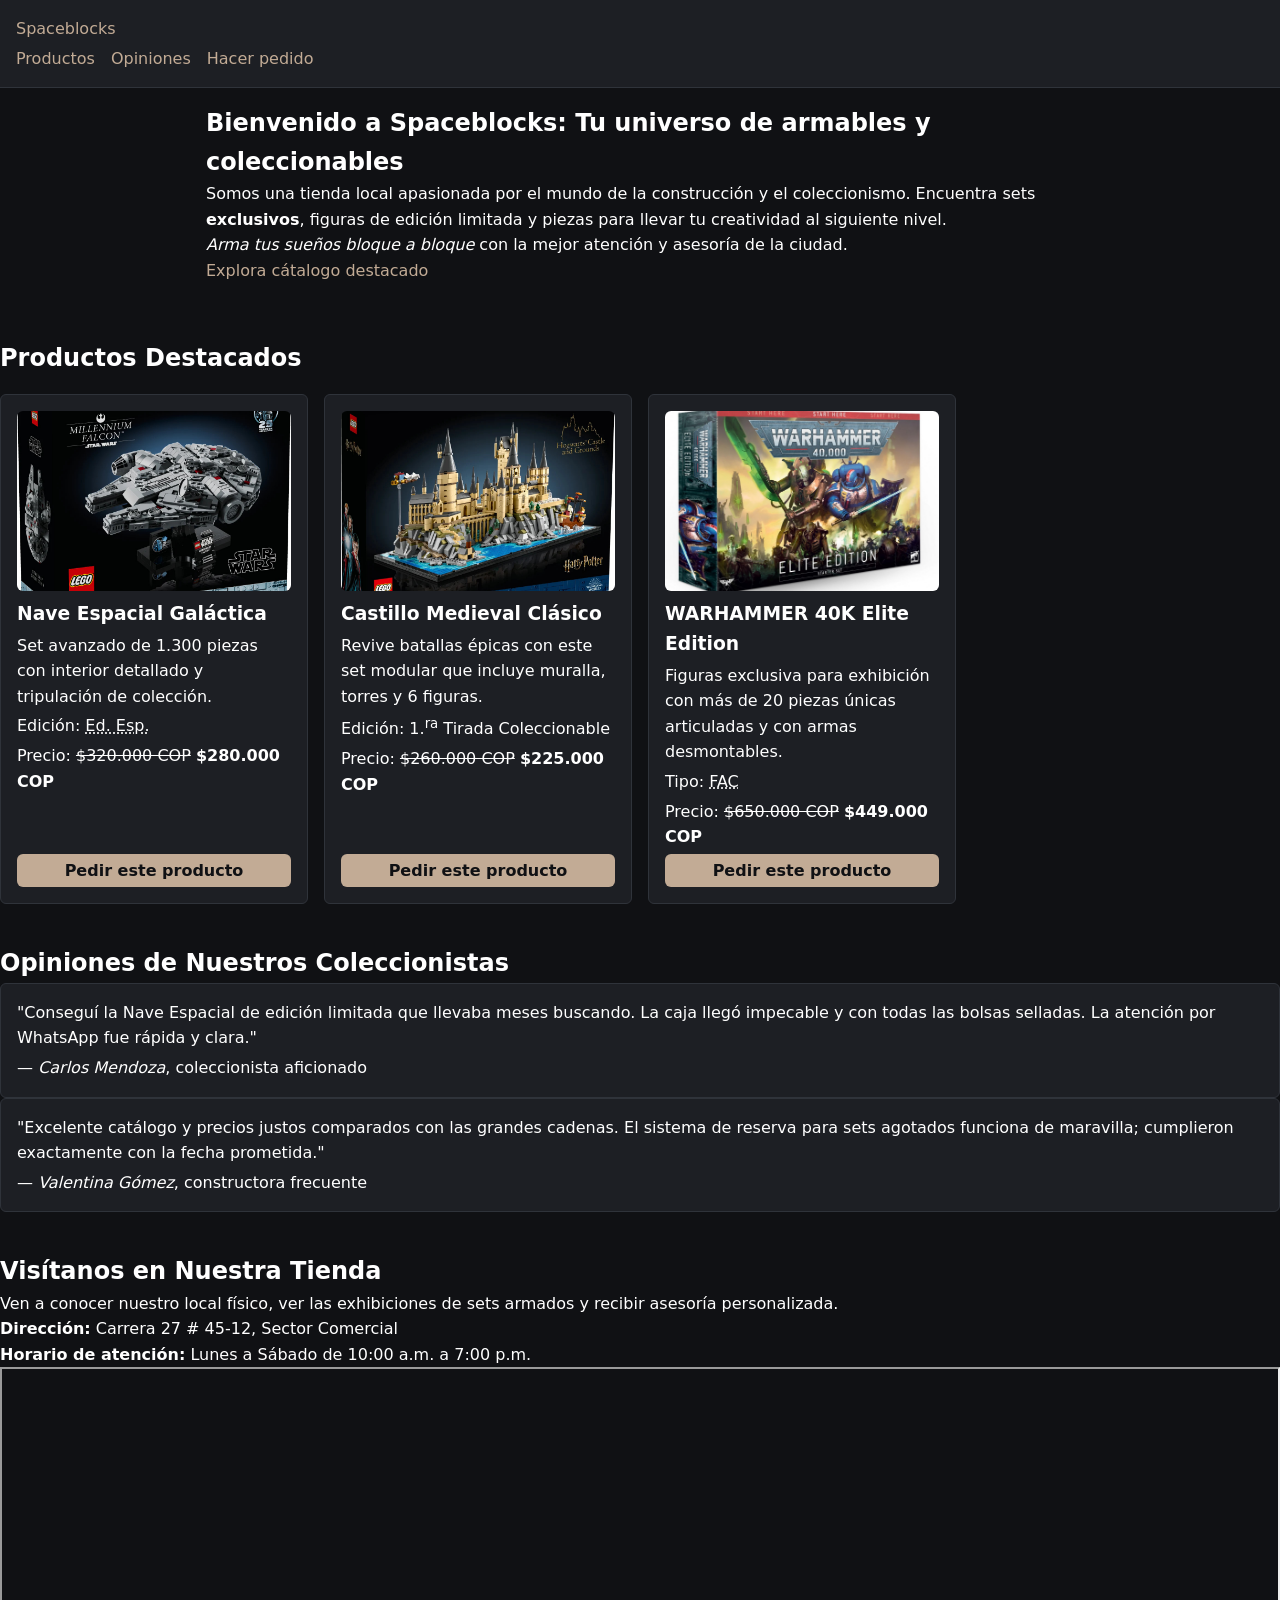
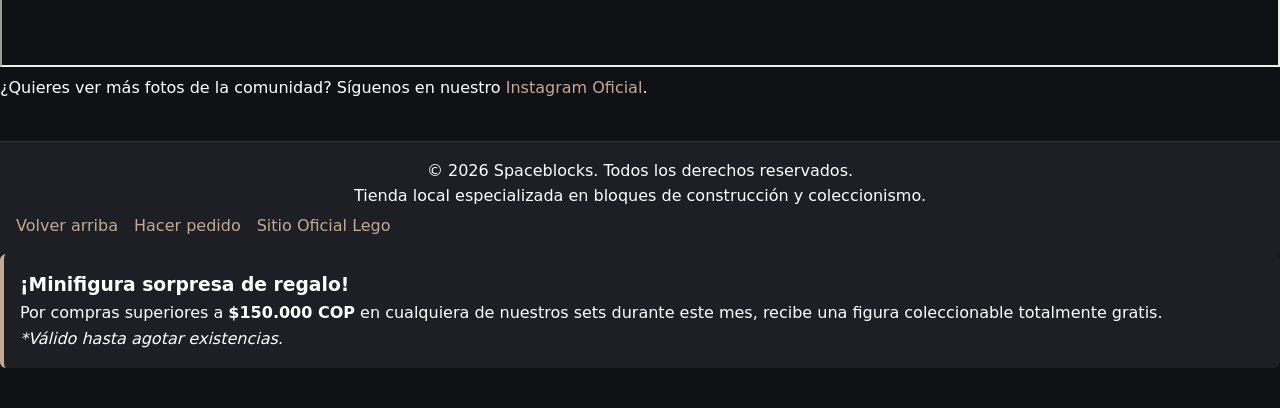
<file: index.html>
<!DOCTYPE html>
<html lang="en">
<head>
    <meta charset="UTF-8">
    <meta name="viewport" content="width=device-width, initial-scale=1.0">
    <meta name="description" content="Tienda especializada en sets de Lego exclusivos, figuras coleccionables en Spaceblocks.">
    <title>Spaceblocks | Tienda de Legos y Coleccionables</title>
    <link rel="stylesheet" href="css/styles.css">
</head>
<body>


<header>
<a href="index.html">Spaceblocks</a>

 <nav>
   <ul>
    <li><a href= "#productos">Productos </a></li>
    <li><a href= "#opiniones">Opiniones </a></li>
    <li><a href="pedidos.html">Hacer pedido</a></li>
   </ul>
 </nav>
</header>

<main>
<section>

<h1> Bienvenido a Spaceblocks: Tu universo de armables y coleccionables </h1>
<p>
    Somos una tienda local apasionada por el mundo de la construcción y el coleccionismo. 
    Encuentra sets <strong>exclusivos</strong>, figuras de edición limitada y piezas para llevar tu creatividad al siguiente nivel.
</p>
<p>
    <em>Arma tus sueños bloque a bloque</em> con la mejor atención y asesoría de la ciudad.
</p>
 <a href="#productos">Explora cátalogo destacado</a>
</section>
</main>

<!-- Sección 2: Productos destacados (Mínimo 3 tarjetas) -->
<section id="productos">
<h2>Productos Destacados</h2>

<!-- Tarjeta 1 -->
<article>
<img src="images/lego-falcon.jpg" alt="Set de nave espacial Lego Halcón Milenario armado con minifiguras">
<h3>Nave Espacial Galáctica</h3>
<p>Set avanzado de 1.300 piezas con interior detallado y tripulación de colección.</p>
<p>Edición: <abbr title="Edición Especial">Ed. Esp.</abbr></p>
<p>
    Precio: <s>$320.000 COP</s> <strong>$280.000 COP</strong>
                </p>
<a href="pedidos.html">Pedir este producto</a>
</article>

<!-- Tarjeta 2 -->
<article>
<img src="images/lego-castillo.jpg" alt="Castillo medieval de bloques con caballeros y puente levadizo">
<h3>Castillo Medieval Clásico</h3>
<p>Revive batallas épicas con este set modular que incluye muralla, torres y 6 figuras.</p>
<p>Edición: 1.<sup>ra</sup> Tirada Coleccionable</p>
<p>
    Precio: <s>$260.000 COP</s> <strong>$225.000 COP</strong>
</p>
<a href="pedidos.html">Pedir este producto</a>
</article>

<!-- Tarjeta 3 -->
<article>
<img src="images/coleccionable-warhammer40k.jpg" alt="Figuras articuladas coleccionable de WARHAMMER 40K">
<h3>WARHAMMER 40K Elite Edition</h3>
<p>Figuras exclusiva para exhibición con más de 20 piezas únicas articuladas y con armas desmontables.</p>
<p>Tipo: <abbr title="Figura de Acción Coleccionable">FAC</abbr></p>
<p>
    Precio: <s>$650.000 COP</s> <strong>$449.000 COP</strong>
</p>
<a href="pedidos.html">Pedir este producto</a>
</article>
</section>

<!-- Sección 4: Opiniones de clientes (blockquote y cite) -->
<section id="opiniones">
 <h2>Opiniones de Nuestros Coleccionistas</h2>

<!-- Testimonio 1 -->
<article>
<blockquote>
<p>
    "Conseguí la Nave Espacial de edición limitada que llevaba meses buscando. La caja llegó impecable y con todas las bolsas selladas. La atención por WhatsApp fue rápida y clara."
</p>
</blockquote>
<p>— <cite>Carlos Mendoza</cite>, coleccionista aficionado</p>
</article>

<!-- Testimonio 2 -->
<article>
<blockquote>
<p>
    "Excelente catálogo y precios justos comparados con las grandes cadenas. El sistema de reserva para sets agotados funciona de maravilla; cumplieron exactamente con la fecha prometida."
</p>
</blockquote>
<p>— <cite>Valentina Gómez</cite>, constructora frecuente</p>
</article>
</section>

<!-- Sección 5: Cómo llegar / Ubicación -->
<section id="ubicacion">
<h2>Visítanos en Nuestra Tienda</h2>
<p>
    Ven a conocer nuestro local físico, ver las exhibiciones de sets armados y recibir asesoría personalizada.
</p>
<p>
<strong>Dirección:</strong> Carrera 27 # 45-12, Sector Comercial<br>
<strong>Horario de atención:</strong> Lunes a Sábado de 10:00 a.m. a 7:00 p.m.
</p>

 <!-- Mapa embebido con iframe (cumple con title y medios) -->
 <div>
 <iframe 
    title="Ubicación de la tienda Spaceblocks en Google Maps" 
    src="https://www.google.com/maps/embed?pb=!1m18!1m12!1m3!1d3959.0!2d-73.12!3d7.12!2m3!1f0!2f0!3f0!3m2!1i1024!2i768!4f13.1!3m3!1m2!1s0x0%3A0x0!2zN8KwMDcnMTIuMCJOIDczwrAwNycxMi4wIlc!5e0!3m2!1ses!2sco!4v1600000000000" 
    width="100%" 
    height="300" 
    loading="lazy">
</iframe>
</div>

<!-- Enlace externo que abre en pestaña nueva -->
<p>
    ¿Quieres ver más fotos de la comunidad? Síguenos en nuestro 
    <a href="https://instagram.com/spaceblocks.bga?mdxt=MWp0b2s2YzFlNng2Yg%3D%3D" target="_blank" rel="noopener noreferrer">Instagram Oficial</a>.
</p>
</section>
</main>

<!-- Pie de página compartido -->
<footer>
<p>&copy; 2026 Spaceblocks. Todos los derechos reservados.</p>
<p>Tienda local especializada en bloques de construcción y coleccionismo.</p>
<nav aria-label="Navegación del pie de página">
<ul>
<li><a href="#inicio">Volver arriba</a></li>
<li><a href="pedidos.html">Hacer pedido</a></li>
<li><a href="https://www.lego.com" target="_blank" rel="noopener noreferrer">Sitio Oficial Lego</a></li>
</ul>
</nav>
</footer>

<!-- sección de productos -->
</section>

<!-- Contenido complementario / Banner de promoción -->
<aside id="promocion">
<h3>¡Minifigura sorpresa de regalo!</h3>
<p>
    Por compras superiores a <strong>$150.000 COP</strong> en cualquiera de nuestros sets durante este mes, recibe una figura coleccionable totalmente gratis.
</p>
<p>
<em>*Válido hasta agotar existencias.</em>
</p>
</aside>

<!-- sección de información útil -->
<section id="informacion">

</body>
</html>
</file>
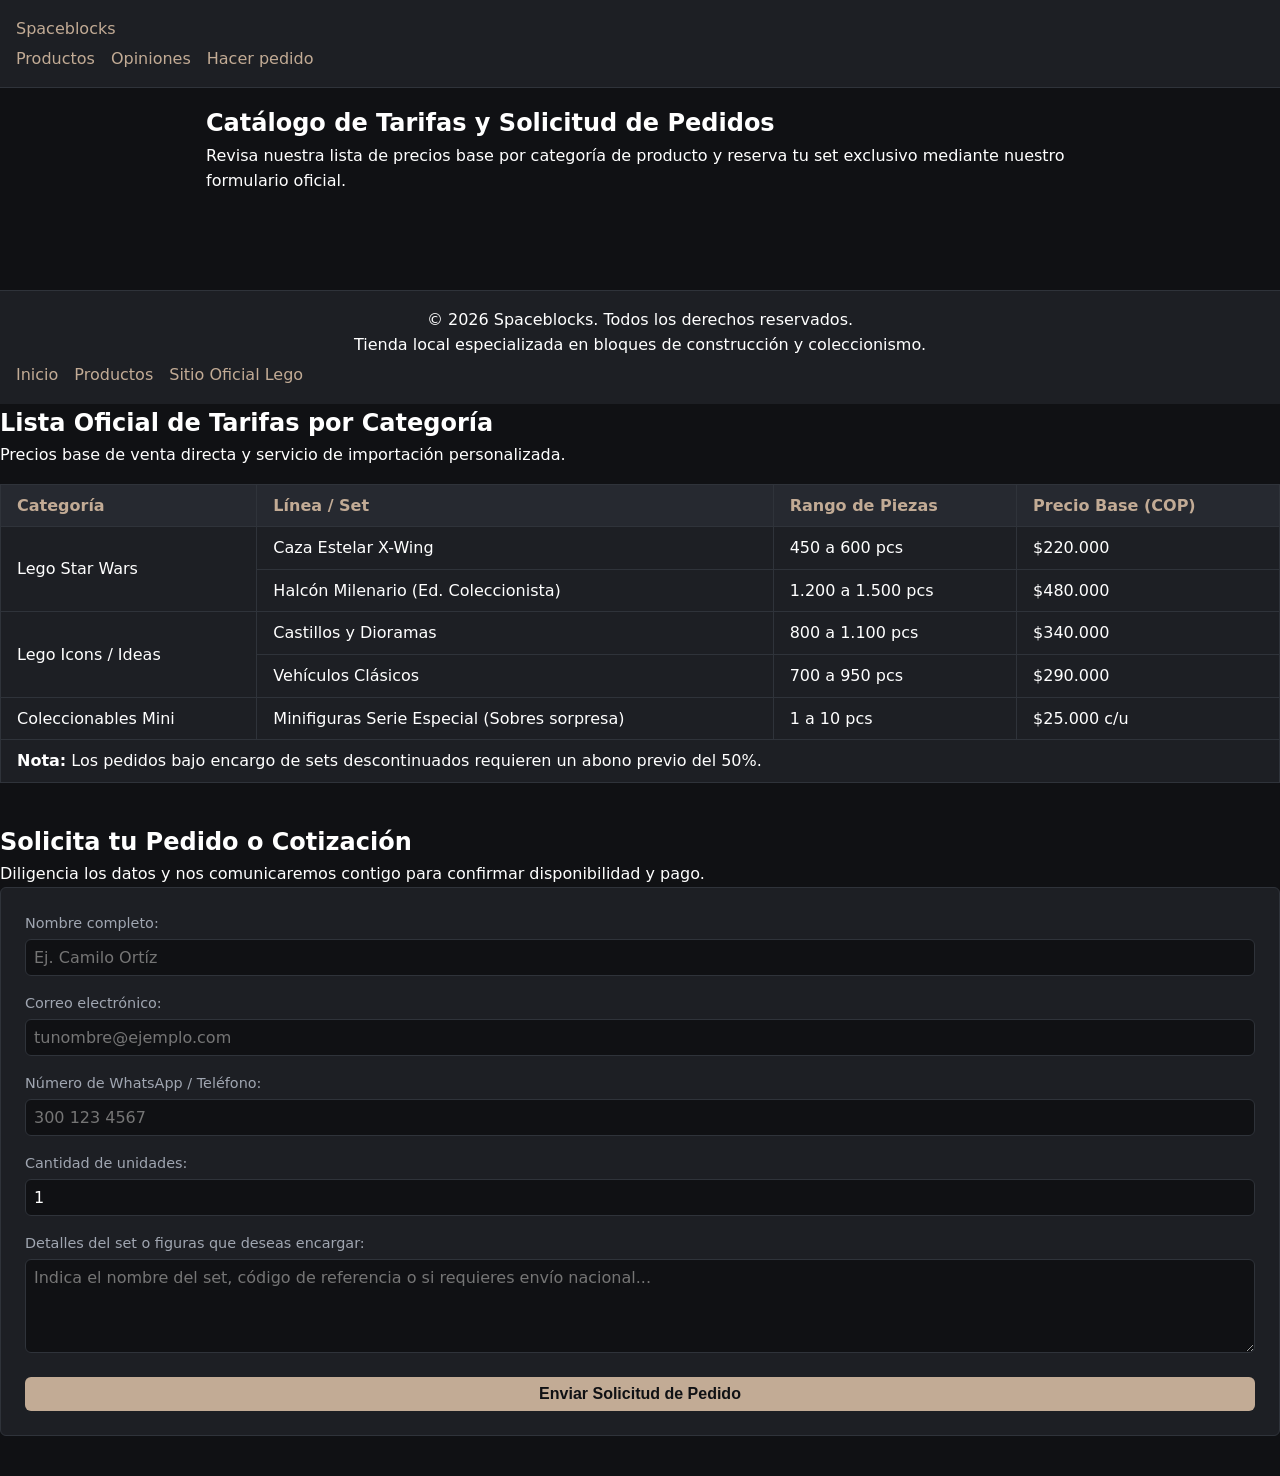
<file: pedidos.html>
<!DOCTYPE html>
<html lang="en">
<head>
    <meta charset="UTF-8">
    <meta name="viewport" content="width=device-width, initial-scale=1.0">
    <title>Spaceblocks | Tienda de Legos y Coleccionables</title>
    <link rel="stylesheet" href="css/styles.css">
</head>
<body>
<!-- Encabezado compartido (mismo que index.html) -->
<header>
    
<a href="index.html">Spaceblocks</a>

<nav>
<ul>
    <li><a href="index.html#productos">Productos</a></li>
    <li><a href="index.html#opiniones">Opiniones</a></li>
    <li><a href="pedidos.html">Hacer pedido</a></li>
</ul>
</nav>
</header>

<main>
<!-- Título único h1 de esta página -->
<section id="presentacion-pedidos">
<h1>Catálogo de Tarifas y Solicitud de Pedidos</h1>
<p>
    Revisa nuestra lista de precios base por categoría de producto y reserva tu set exclusivo mediante nuestro formulario oficial.
</p>
</section>

<!-- AQUÍ COLOCAREMOS LA TABLA Y EL FORMULARIO -->

</main>

<!-- Pie de página compartido (mismo que index.html) -->
<footer>
<p>&copy; 2026 Spaceblocks. Todos los derechos reservados.</p>
<p>Tienda local especializada en bloques de construcción y coleccionismo.</p>
<nav aria-label="Navegación del pie de página">
<ul>
    <li><a href="index.html">Inicio</a></li>
    <li><a href="index.html#productos">Productos</a></li>
    <li><a href="https://www.lego.com" target="_blank" rel="noopener noreferrer">Sitio Oficial Lego</a></li>
</ul>
</nav>
</footer>

<!-- Sección de Tarifas y Precios -->
<section id="tarifas">
<h2>Lista Oficial de Tarifas por Categoría</h2>
<p>Precios base de venta directa y servicio de importación personalizada.</p>

<table>
<!-- Encabezados de columna -->
<thead>
<tr>
<th>Categoría</th>
<th>Línea / Set</th>
<th>Rango de Piezas</th>
<th>Precio Base (COP)</th>
</tr>
</thead>

<!-- Filas de datos -->
<tbody>
<!-- Fila 1 y 2: Ejemplo de rowspan en la columna Categoría -->
<tr>
<td rowspan="2">Lego Star Wars</td>
<td>Caza Estelar X-Wing</td>
<td>450 a 600 pcs</td>
<td>$220.000</td>
</tr>
<tr>
<td>Halcón Milenario (Ed. Coleccionista)</td>
<td>1.200 a 1.500 pcs</td>
<td>$480.000</td>
</tr>

<!-- Fila 3 y 4: Otra categoría con rowspan -->
<tr>
<td rowspan="2">Lego Icons / Ideas</td>
<td>Castillos y Dioramas</td>
<td>800 a 1.100 pcs</td>
<td>$340.000</td>
</tr>
<tr>
<td>Vehículos Clásicos</td>
<td>700 a 950 pcs</td>
<td>$290.000</td>
</tr>

<!-- Fila 5: Ejemplo de colspan fusionando 3 columnas -->
<tr>
<td>Coleccionables Mini</td>
<td>Minifiguras Serie Especial (Sobres sorpresa)</td>
<td>1 a 10 pcs</td>
<td>$25.000 c/u</td>
</tr>
<tr>
<!-- colspan="4": Esta celda abarca las 4 columnas de la tabla -->
<td colspan="4">
<strong>Nota:</strong> Los pedidos bajo encargo de sets descontinuados requieren un abono previo del 50%.
</td>
</tr>
</tbody>
</table>
</section>

<!-- Sección del Formulario de Pedidos -->
<section id="formulario-pedido">
<h2>Solicita tu Pedido o Cotización</h2>
<p>Diligencia los datos y nos comunicaremos contigo para confirmar disponibilidad y pago.</p>

<form action="https://formspree.io/f/ejemplo" method="POST">
                
<!-- Campo 1: Tipo text -->
<div>
<label for="nombre-cliente">Nombre completo:</label>
<input type="text" id="nombre-cliente" name="nombre" placeholder="Ej. Camilo Ortíz" required>
</div>

<!-- Campo 2: Tipo email (segundo type distinto) -->
<div>
<label for="correo-cliente">Correo electrónico:</label>
<input type="email" id="correo-cliente" name="correo" placeholder="tunombre@ejemplo.com" required>
</div>

<!-- Campo 3: Tipo tel (tercer type distinto) -->
<div>
<label for="telefono-cliente">Número de WhatsApp / Teléfono:</label>
<input type="tel" id="telefono-cliente" name="telefono" placeholder="300 123 4567" required>
</div>

<!-- Campo 4: Tipo number (un cuarto type extra) -->
<div>
<label for="cantidad-sets">Cantidad de unidades:</label>
<input type="number" id="cantidad-sets" name="cantidad" min="1" max="10" value="1">
</div>

<!-- Campo 5: Textarea para comentarios o detalles del set -->
<div>
<label for="mensaje-pedido">Detalles del set o figuras que deseas encargar:</label>
<textarea id="mensaje-pedido" name="mensaje" rows="4" cols="30" placeholder="Indica el nombre del set, código de referencia o si requieres envío nacional..." required></textarea>
</div>

<!-- Botón de envío -->
<div>
    <button type="submit">Enviar Solicitud de Pedido</button>
</div>

</form>
</section>

</body>
</html>
</file>
<file: css/styles.css>
/* ==========================================================================
   1. VARIABLES (:root) - PALETA SPACEBLOCKS
   ========================================================================== */
:root {
    --color-fondo: #101114;              /* Negro espacial */
    --color-superficie: #1d1f24;         /* Gris grafito */
    --color-superficie-hover: #262930;   /* Gris interactivo */
    --color-borde: #2f333a;              /* Líneas divisorias */
    --color-acento: #c2ab95;             /* Bronce cálido (botones) */
    --color-acento-hover: #dbbe9e;       /* Bronce más claro */
    --color-texto: #ffffff;              /* Blanco principal */
    --color-texto-mutado: #a0a6b1;       /* Gris claro secundario */
    --color-overlay: rgba(16, 17, 20, 0.85); /* Canal alfa obligatorio */
    --degradado-hero: linear-gradient(135deg, #101114 0%, #1d1f24 100%);

    --fuente-principal: 'Segoe UI', system-ui, -apple-system, sans-serif;
    --espacio-xs: 0.25rem;
    --espacio-sm: 0.5rem;
    --espacio-md: 1rem;
    --espacio-lg: 1.5rem;
    --espacio-xl: 2.5rem;
    --radio-borde: 6px;
}

/* ==========================================================================
   2. RESET Y REGLAS BASE
   ========================================================================== */
*,
*::before,
*::after {
    box-sizing: border-box; /* Modelo de cajas predecible */
    margin: 0;
    padding: 0;
}

body {
    font-family: var(--fuente-principal);
    background-color: var(--color-fondo);
    color: var(--color-texto);
    line-height: 1.6;
    overflow-wrap: break-word;
}

/* Contenedor central (evita que se pegue a los bordes en celular a 360px) */
main {
    max-width: 900px;
    margin: 0 auto;
    padding: var(--espacio-md);
}

section, aside {
    margin-bottom: var(--espacio-xl);
}

a {
    color: var(--color-acento);
    text-decoration: none;
}

a:hover {
    color: var(--color-acento-hover);
    text-decoration: underline;
}

/* ==========================================================================
   3. HEADER Y FOOTER (Compartido entre páginas)
   ========================================================================== */
header, footer {
    background-color: var(--color-superficie);
    border-bottom: 1px solid var(--color-borde);
    padding: var(--espacio-md);
}

footer {
    border-top: 1px solid var(--color-borde);
    border-bottom: none;
    text-align: center;
    margin-top: var(--espacio-xl);
}

header nav ul, footer nav ul {
    list-style: none;
    display: flex;
    gap: var(--espacio-md);
    flex-wrap: wrap;
    margin-top: var(--espacio-xs);
}

/* ==========================================================================
   4. CATÁLOGO Y TARJETAS DE PRODUCTO (Arreglo de imágenes)
   ========================================================================== */
/* Cuadrícula responsiva: 1 columna en celular, varias en pantalla ancha */
.catalogo__contenedor,
#productos {
    display: grid;
    grid-template-columns: repeat(auto-fit, minmax(250px, 1fr));
    gap: var(--espacio-md);
}

#productos h2 {
    grid-column: 1 / -1; /* El título ocupa todo el ancho */
}

/* Tarjeta individual */
article {
    background-color: var(--color-superficie);
    border: 1px solid var(--color-borde);
    border-radius: var(--radio-borde);
    padding: var(--espacio-md);
    display: flex;
    flex-direction: column;
    gap: var(--espacio-xs);
}

/* AQUÍ SE CONTROLA EL TAMAÑO DE LAS IMÁGENES: */
article img {
    width: 100%;
    height: 180px;         /* Altura fija y pareja */
    object-fit: cover;     /* Recorta la foto sin deformarla */
    border-radius: var(--radio-borde);
    margin-bottom: var(--espacio-xs);
}

/* Botón de pedir en las tarjetas */
article a {
    display: inline-block;
    background-color: var(--color-acento);
    color: var(--color-fondo);
    padding: var(--espacio-xs) var(--espacio-sm);
    border-radius: var(--radio-borde);
    text-align: center;
    font-weight: bold;
    margin-top: auto;      /* Lo alinea al fondo de la tarjeta */
}

/* Banner de promoción (aside) */
aside {
    background-color: var(--color-superficie);
    border-left: 4px solid var(--color-acento);
    padding: var(--espacio-md);
    border-radius: var(--radio-borde);
}

/* ==========================================================================
   5. TABLA DE TARIFAS (Estilo Excel en dark mode)
   ========================================================================== */
table {
    width: 100%;
    border-collapse: collapse; /* Requisito obligatorio: une bordes estilo Excel */
    margin: var(--espacio-md) 0;
    background-color: var(--color-superficie);
}

th, td {
    border: 1px solid var(--color-borde);
    padding: var(--espacio-sm) var(--espacio-md);
    text-align: left;
}

th {
    background-color: var(--color-superficie-hover);
    color: var(--color-acento);
}

/* ==========================================================================
   6. FORMULARIO DE PEDIDOS
   ========================================================================== */
form {
    background-color: var(--color-superficie);
    border: 1px solid var(--color-borde);
    border-radius: var(--radio-borde);
    padding: var(--espacio-lg);
    display: flex;
    flex-direction: column;
    gap: var(--espacio-md);
}

label {
    display: block;
    margin-bottom: var(--espacio-xs);
    font-size: 0.9rem;
    color: var(--color-texto-mutado);
}

input, textarea {
    width: 100%;
    padding: var(--espacio-sm);
    background-color: var(--color-fondo);
    border: 1px solid var(--color-borde);
    border-radius: var(--radio-borde);
    color: var(--color-texto);
    font-family: inherit;
    font-size: 1rem;
}

input:focus, textarea:focus {
    border-color: var(--color-acento);
    outline: none;
}

button[type="submit"] {
    background-color: var(--color-acento);
    color: var(--color-fondo);
    border: none;
    padding: var(--espacio-sm) var(--espacio-md);
    border-radius: var(--radio-borde);
    font-size: 1rem;
    font-weight: bold;
    cursor: pointer;
    width: 100%;
}

button[type="submit"]:hover {
    background-color: var(--color-acento-hover);
}
</file>
